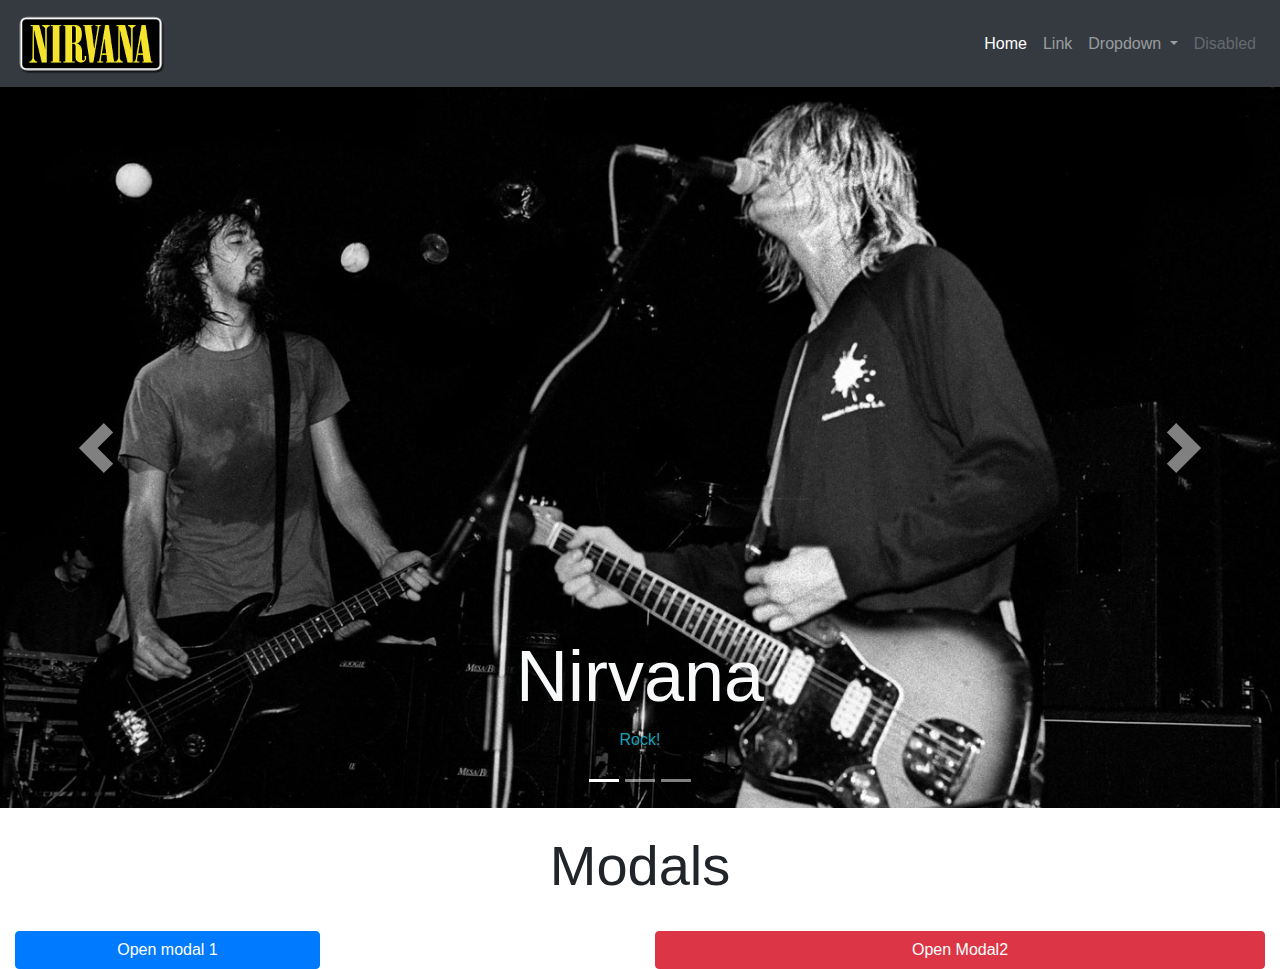
<file: index.html>
<!DOCTYPE html>
<html lang="en">
<head>
	<meta charset="UTF-8">
	<meta name="viewport" content="width=device-width, initial-scale=1">

	<title>Clase 14</title>

<!--- CDN BOOTSTRAP --->
<link rel="stylesheet" href="https://stackpath.bootstrapcdn.com/bootstrap/4.3.1/css/bootstrap.min.css" integrity="sha384-ggOyR0iXCbMQv3Xipma34MD+dH/1fQ784/j6cY/iJTQUOhcWr7x9JvoRxT2MZw1T" crossorigin="anonymous">	


<!--- CUSTOM CSS --->
		<link rel="stylesheet" href="css/estilos.css">
</head>
<body>
	<header>
		<!--- <h1 class="display-2 text-center my-3">Bootstrap</h1> ---> 	

		<nav class="navbar navbar-expand-md navbar-dark bg-dark">
			<a class="navbar-brand" href="#"><img src="img/logo.png" alt="Logo"></a> 
			<button class="navbar-toggler" type="button" data-toggle="collapse" data-target="#menu-1" aria-controls="menu-1" aria-expanded="false" aria-label="Toggle navigation">
				<span class="navbar-toggler-icon"></span>
			</button>

			<div class="collapse navbar-collapse justify-content-end" id="menu-1">
				<ul class="navbar-nav">
					<li class="nav-item active">
						<a class="nav-link" href="#">Home <span class="sr-only">(current)</span></a>
					</li>
					<li class="nav-item">
						<a class="nav-link" href="#">Link</a>
					</li>
					<li class="nav-item dropdown">
						<a class="nav-link dropdown-toggle" href="#" id="navbarDropdown" role="button" data-toggle="dropdown" aria-haspopup="true" aria-expanded="false">
							Dropdown
						</a>
						<div class="dropdown-menu" aria-labelledby="navbarDropdown">
							<a class="dropdown-item" href="#">Action</a>
							<a class="dropdown-item" href="#">Another action</a>
							<div class="dropdown-divider"></div>
							<a class="dropdown-item" href="#">Something else here</a>
						</div>
					</li>
					<li class="nav-item">
						<a class="nav-link disabled" href="#" tabindex="-1" aria-disabled="true">Disabled</a>
					</li>
				</ul>
				<!---
				<form class="form-inline my-2 my-lg-0">
					<input class="form-control mr-sm-2" type="search" placeholder="Search" aria-label="Search">
					<button class="btn btn-outline-warning my-2 my-sm-0" type="submit">Search</button>
				</form>
				--->
			</div>
		</nav>
	</header>

	<section id="c-caro">
		
		<div id="demo" class="carousel slide" data-ride="carousel">

			<!-- Indicators -->
			<ul class="carousel-indicators">
				<li data-target="#demo" data-slide-to="0" class="active"></li>
				<li data-target="#demo" data-slide-to="1"></li>
				<li data-target="#demo" data-slide-to="2"></li>
			</ul>

			<!-- The slideshow -->
			<div class="carousel-inner">
				<div class="carousel-item active" data-interval="2000">
					<img src="img/nirvana-01.jpg" alt="nirvana-01">
					<div class="carousel-caption">
						<h3 class="display-3 text-light">Nirvana</h3>
						<p class="display-5 text-info">Rock!</p>
					</div>
				</div>
				<div class="carousel-item" data-interval="5000">
					<img src="img/nirvana-02.jpg" alt="nirvana-02">
					<div class="carousel-caption">
						<h3 class="display-3 text-light">Nirvana</h3>
						<p class="display-5 text-info">Rock!</p>
					</div>
				</div>
				<div class="carousel-item" data-interval="5000">
					<img src="img/nirvana-04.jpg" alt="nirvana-04">
					<div class="carousel-caption">
						<h3 class="display-3 text-light">Nirvana</h3>
						<p class="display-5 text-info">Rock!</p>
					</div>
				</div>
			</div>

			<!-- Left and right controls -->
			<a class="carousel-control-prev" href="#demo" data-slide="prev">
				<span class="carousel-control-prev-icon"></span>
			</a>
			<a class="carousel-control-next" href="#demo" data-slide="next">
				<span class="carousel-control-next-icon"></span>
			</a>

	<!--- usar el inspector de elementos para ver la pagina e ir cambiando el estilo 
	que despues se puede copiar en la hoja de estilo.css --->

		</div>

	</section>


	<section id="c-mod">
		<div class="container-fluid">
			<div class="row">
				<div class="col-12 my-4"><h5 class="text-center display-4">Modals</h5></div>
				<div class="col-12 col-md-6">
					<!-- Button to Open the Modal -->
					<button type="button" class="btn btn-primary w-50" data-toggle="modal" data-target="#myModal">
						Open modal 1
					</button>

					<!-- The Modal -->
					<div class="modal" id="myModal">
						<div class="modal-dialog">
							<div class="modal-content">

								<!-- Modal Header -->
								<div class="modal-header">
									<h4 class="modal-title">Modal Heading</h4>
									<button type="button" class="close" data-dismiss="modal">&times;</button>
								</div>

								<!-- Modal body -->
								<div class="modal-body">
									<p>Lorem ipsum dolor sit amet, consectetur adipisicing elit. Consequatur sit commodi quibusdam odio inventore laborum doloribus ipsa deserunt, minima maxime dicta veritatis quaerat voluptatum provident optio quas repellat eum neque.</p>
								</div>

								<!-- Modal footer -->
								<div class="modal-footer">
									<button type="button" class="btn btn-danger" data-dismiss="modal">Close</button>
									<button type="button" class="btn btn-primary" data-dismiss="modal">Enviar</button>
									<button type="button" class="btn btn-warning" data-dismiss="modal">Mirar</button>
								</div>

							</div>
						</div>
					</div>
				</div>

				<div class="col-12 col-md-6">
					
					<!-- Button to Open the Modal -->
					<button type="button" class="btn btn-danger btn-block" data-toggle="modal" data-target="#myModal-2">
						Open Modal2
					</button>

					<!-- The Modal -->
					<div class="modal" id="myModal-2">
						<div class="modal-dialog">
							<div class="modal-content">

								<!-- Modal Header -->
								<div class="modal-header">
									<h4 class="modal-title">Modal Heading</h4>
									<button type="button" class="close" data-dismiss="modal">&times;</button>
								</div>

								<!-- Modal body -->
								<div class="modal-body">
									<p>Lorem ipsum dolor sit amet, consectetur adipisicing elit. Provident suscipit, aspernatur aliquid ea, vel distinctio cupiditate reprehenderit! Laborum amet, accusantium nesciunt repudiandae, ad illo dignissimos maiores, dolorum est aliquam eveniet.</p>
								</div>

								<!-- Modal footer -->
								<div class="modal-footer">
									<button type="button" class="btn btn-info" data-dismiss="modal">Close</button>
								</div>

							</div>
						</div>
					</div>
				</div>
			</div>
		</div>
	</section>

<!---
	<section id="c-media">
		<div class="container">
			<div class="row">
				<div class="col-12">
					<h3 class="display-4 my-4 text-center">Integrantes</h3>
							<div class="col-12 col-md-4 p-3"><p>Lorem ipsum dolor sit amet, consectetur adipisicing elit. Iusto vel commodi reiciendis praesentium quos sequi enim perspiciatis unde itaque? Tempore impedit nesciunt quae consequuntur in illo id aliquid praesentium a.</p></div>
							<div class="col-12 col-md-4 p-3"><p>Lorem ipsum dolor sit amet, consectetur adipisicing elit. Hic accusantium doloribus, unde neque maxime nisi alias culpa at recusandae! Quam enim quasi nam sequi molestiae labore dignissimos, molestias ullam cumque!</p>/div>
							<div class="col-12 col-md-4 p-3"><p>Lorem ipsum dolor sit amet, consectetur adipisicing elit. Voluptas eligendi eaque cupiditate veniam similique odit voluptates nostrum itaque, vero dolor dolore in, officia, maiores autem aspernatur. Aliquid provident, alias quaerat.</p></div>		
				</div>				
			</div>
		</div>
	</section>

---->

<!--- SCRIPTS DE BOOTSTRAP --->
	<script src="https://code.jquery.com/jquery-3.3.1.slim.min.js" integrity="sha384-q8i/X+965DzO0rT7abK41JStQIAqVgRVzpbzo5smXKp4YfRvH+8abtTE1Pi6jizo" crossorigin="anonymous"></script>
	<script src="https://cdnjs.cloudflare.com/ajax/libs/popper.js/1.14.7/umd/popper.min.js" integrity="sha384-UO2eT0CpHqdSJQ6hJty5KVphtPhzWj9WO1clHTMGa3JDZwrnQq4sF86dIHNDz0W1" crossorigin="anonymous"></script>
	<script src="https://stackpath.bootstrapcdn.com/bootstrap/4.3.1/js/bootstrap.min.js" integrity="sha384-JjSmVgyd0p3pXB1rRibZUAYoIIy6OrQ6VrjIEaFf/nJGzIxFDsf4x0xIM+B07jRM" crossorigin="anonymous"></script>
</body>
</html>
</file>
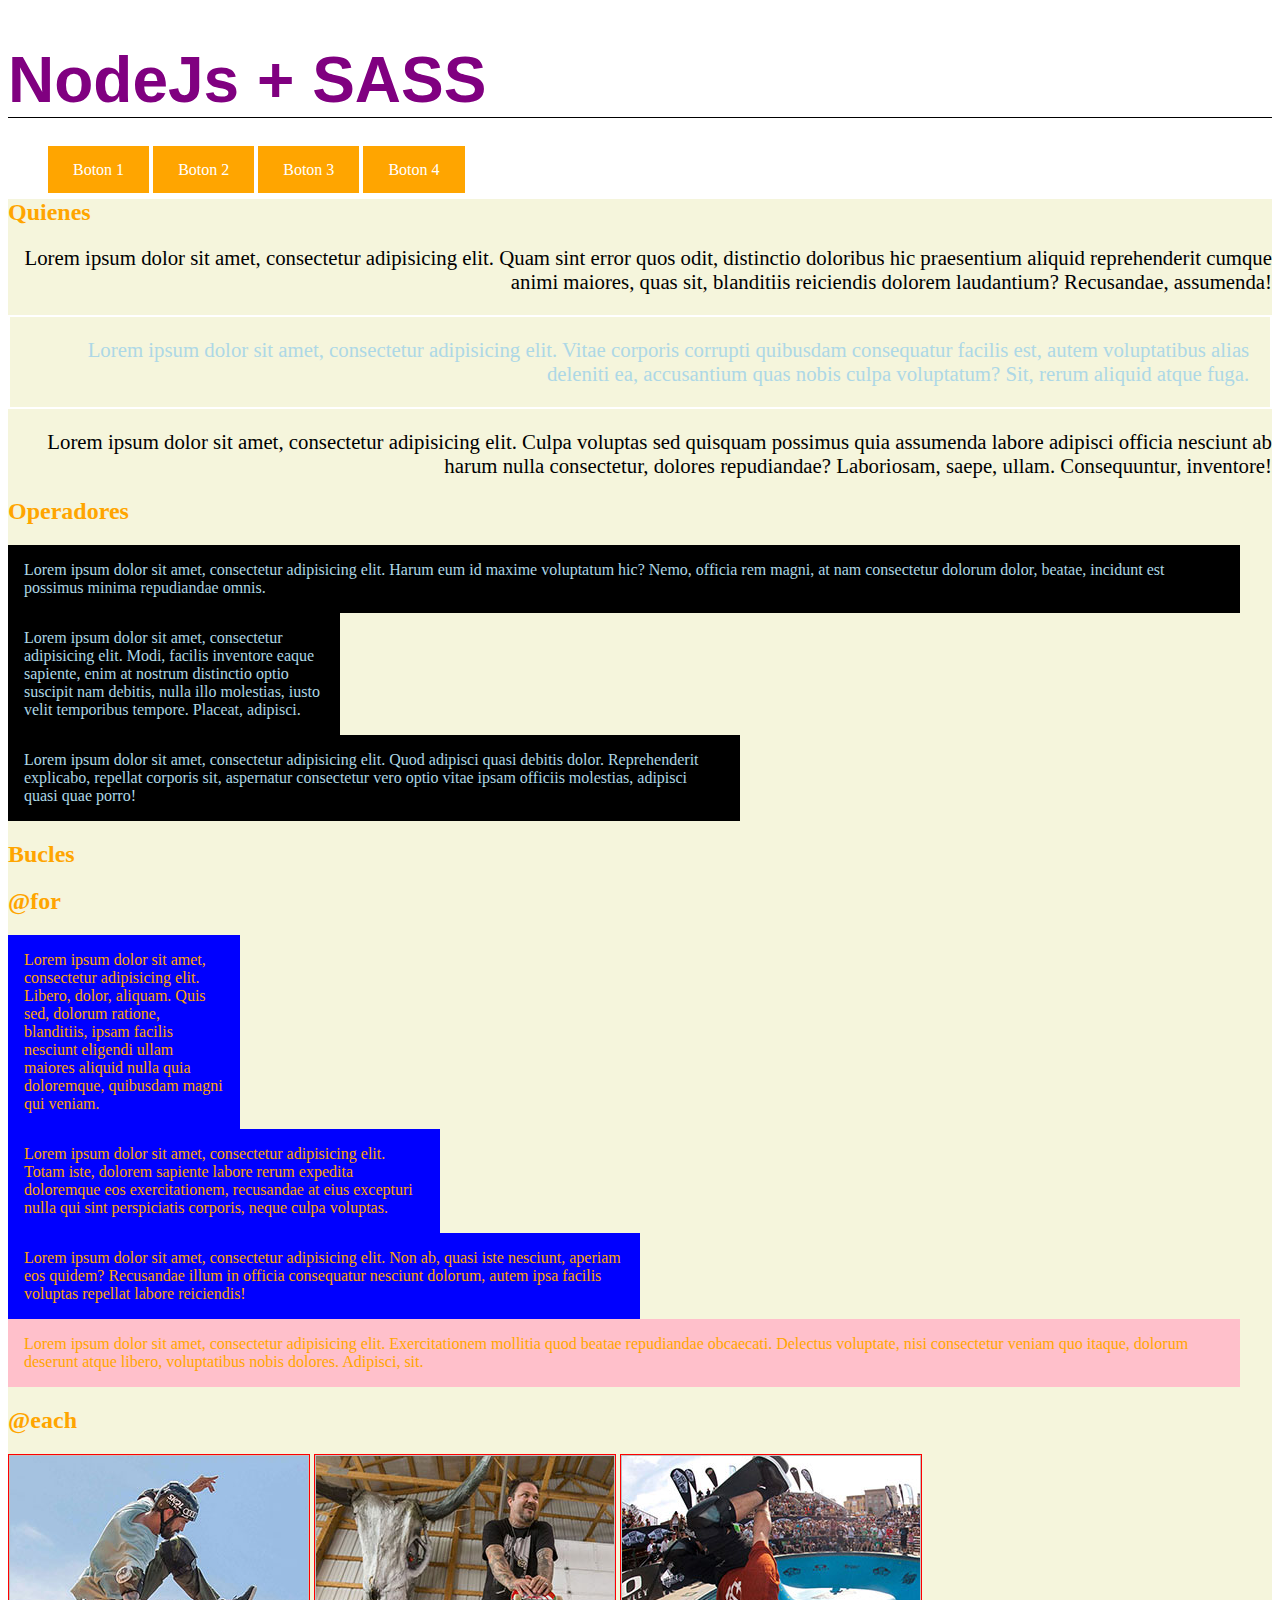
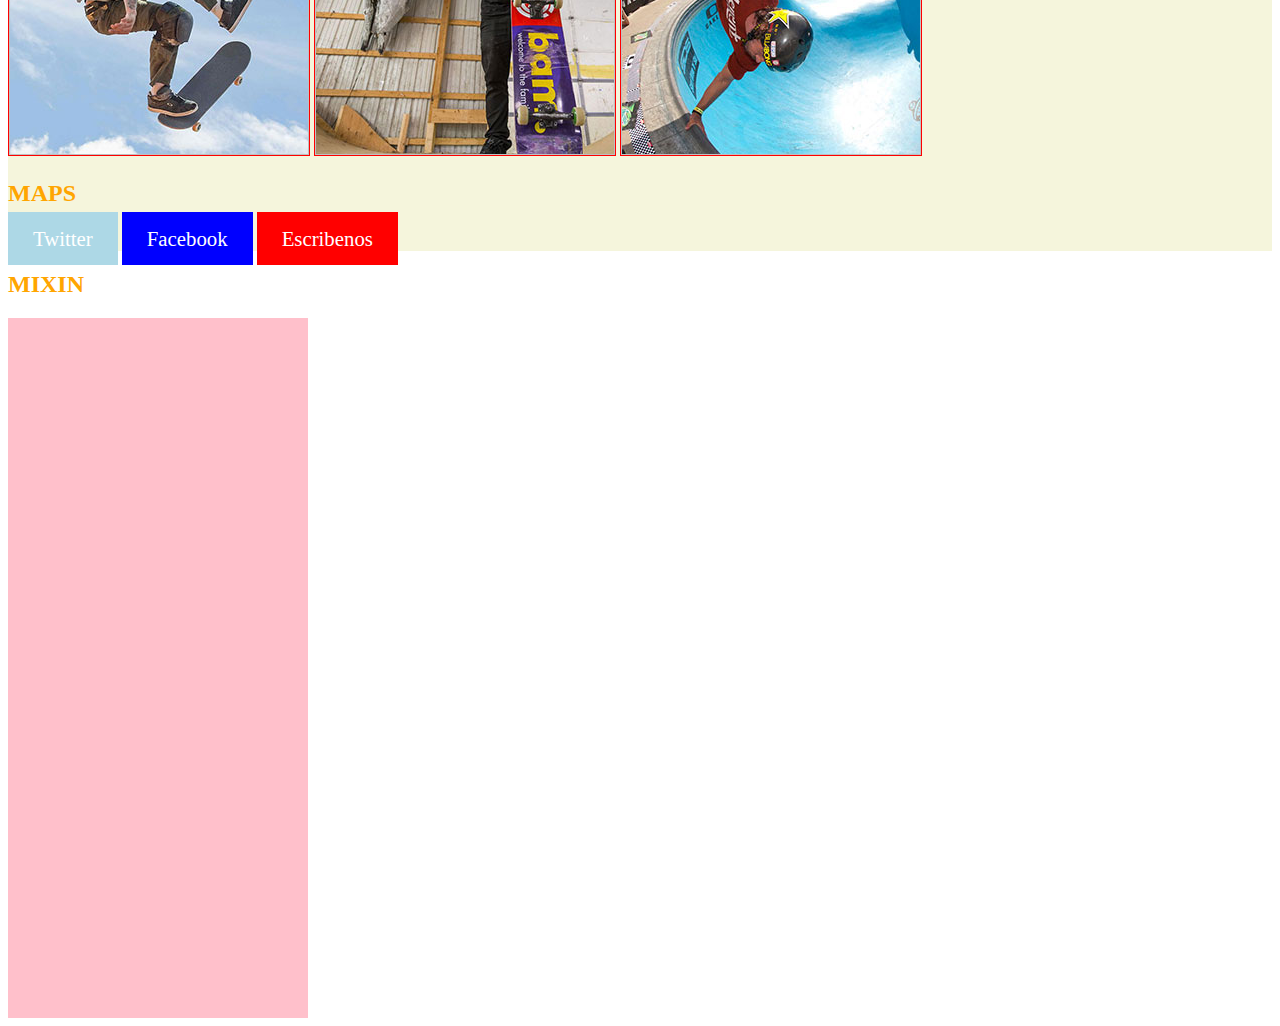
<file: clase11.html>
<!DOCTYPE html>
<html lang="en">
<head>
	<meta charset="UTF-8">
	<title>NodeJs + SASS</title>
	<link rel="stylesheet" href="css/clase11.css">
</head>
<body>
	<header>
		<h1 class="header__title">NodeJs + SASS</h1>
		<nav>
			<ul>
				<li><a href="">Boton 1</a></li>
				<li><a href="">Boton 2</a></li>
				<li><a href="">Boton 3</a></li>
				<li><a href="">Boton 4</a></li>
			</ul>
		</nav>
	</header>

<!---ejemplo de BEM, sintaxis de dos guion bajo entre clase y subclase ---->
	<div class="quienes">
		<h2 class="quienes__title">Quienes</h2>
		<div class="quienes__integrantes">Lorem ipsum dolor sit amet, consectetur adipisicing elit. Quam sint error quos odit, distinctio doloribus hic praesentium aliquid reprehenderit cumque animi maiores, quas sit, blanditiis reiciendis dolorem laudantium? Recusandae, assumenda!</div>
		<div class="quienes__integrantes--destacado">Lorem ipsum dolor sit amet, consectetur adipisicing elit. Vitae corporis corrupti quibusdam consequatur facilis est, autem voluptatibus alias deleniti ea, accusantium quas nobis culpa voluptatum? Sit, rerum aliquid atque fuga.</div>
		<div class="quienes__integrantes">Lorem ipsum dolor sit amet, consectetur adipisicing elit. Culpa voluptas sed quisquam possimus quia assumenda labore adipisci officia nesciunt ab harum nulla consectetur, dolores repudiandae? Laboriosam, saepe, ullam. Consequuntur, inventore!</div>

	<h2>Operadores</h2>
		<div class="quienes__box1">Lorem ipsum dolor sit amet, consectetur adipisicing elit. Harum eum id maxime voluptatum hic? Nemo, officia rem magni, at nam consectetur dolorum dolor, beatae, incidunt est possimus minima repudiandae omnis.</div>
		<div class="quienes__box2">Lorem ipsum dolor sit amet, consectetur adipisicing elit. Modi, facilis inventore eaque sapiente, enim at nostrum distinctio optio suscipit nam debitis, nulla illo molestias, iusto velit temporibus tempore. Placeat, adipisci.</div>
		<div class="quienes__box3">Lorem ipsum dolor sit amet, consectetur adipisicing elit. Quod adipisci quasi debitis dolor. Reprehenderit explicabo, repellat corporis sit, aspernatur consectetur vero optio vitae ipsam officiis molestias, adipisci quasi quae porro!</div>

	<h2>Bucles</h2>
	<h2>@for</h2>

	<div class="todos1">Lorem ipsum dolor sit amet, consectetur adipisicing elit. Libero, dolor, aliquam. Quis sed, dolorum ratione, blanditiis, ipsam facilis nesciunt eligendi ullam maiores aliquid nulla quia doloremque, quibusdam magni qui veniam.</div>
	<div class="todos2">Lorem ipsum dolor sit amet, consectetur adipisicing elit. Totam iste, dolorem sapiente labore rerum expedita doloremque eos exercitationem, recusandae at eius excepturi nulla qui sint perspiciatis corporis, neque culpa voluptas.</div>
	<div class="todos3">Lorem ipsum dolor sit amet, consectetur adipisicing elit. Non ab, quasi iste nesciunt, aperiam eos quidem? Recusandae illum in officia consequatur nesciunt dolorum, autem ipsa facilis voluptas repellat labore reiciendis!</div>
	<div class="todos4">Lorem ipsum dolor sit amet, consectetur adipisicing elit. Exercitationem mollitia quod beatae repudiandae obcaecati. Delectus voluptate, nisi consectetur veniam quo itaque, dolorum deserunt atque libero, voluptatibus nobis dolores. Adipisci, sit.</div>


	<h2>@each</h2>

	<img class="beto-icon" alt="">
	<img class="pepe-icon" alt="">
	<img class="pocho-icon" alt="">
	

	<h2>MAPS</h2>
	
	<buttom class="bnt--twitter">Twitter</buttom>
	<buttom class="bnt--facebook">Facebook</buttom>
	<buttom class="bnt--send-email">Escribenos</buttom>	
	

	</div>

	<h2>MIXIN</h2>
	<div class="box"></div>

</body>
</html>
</file>
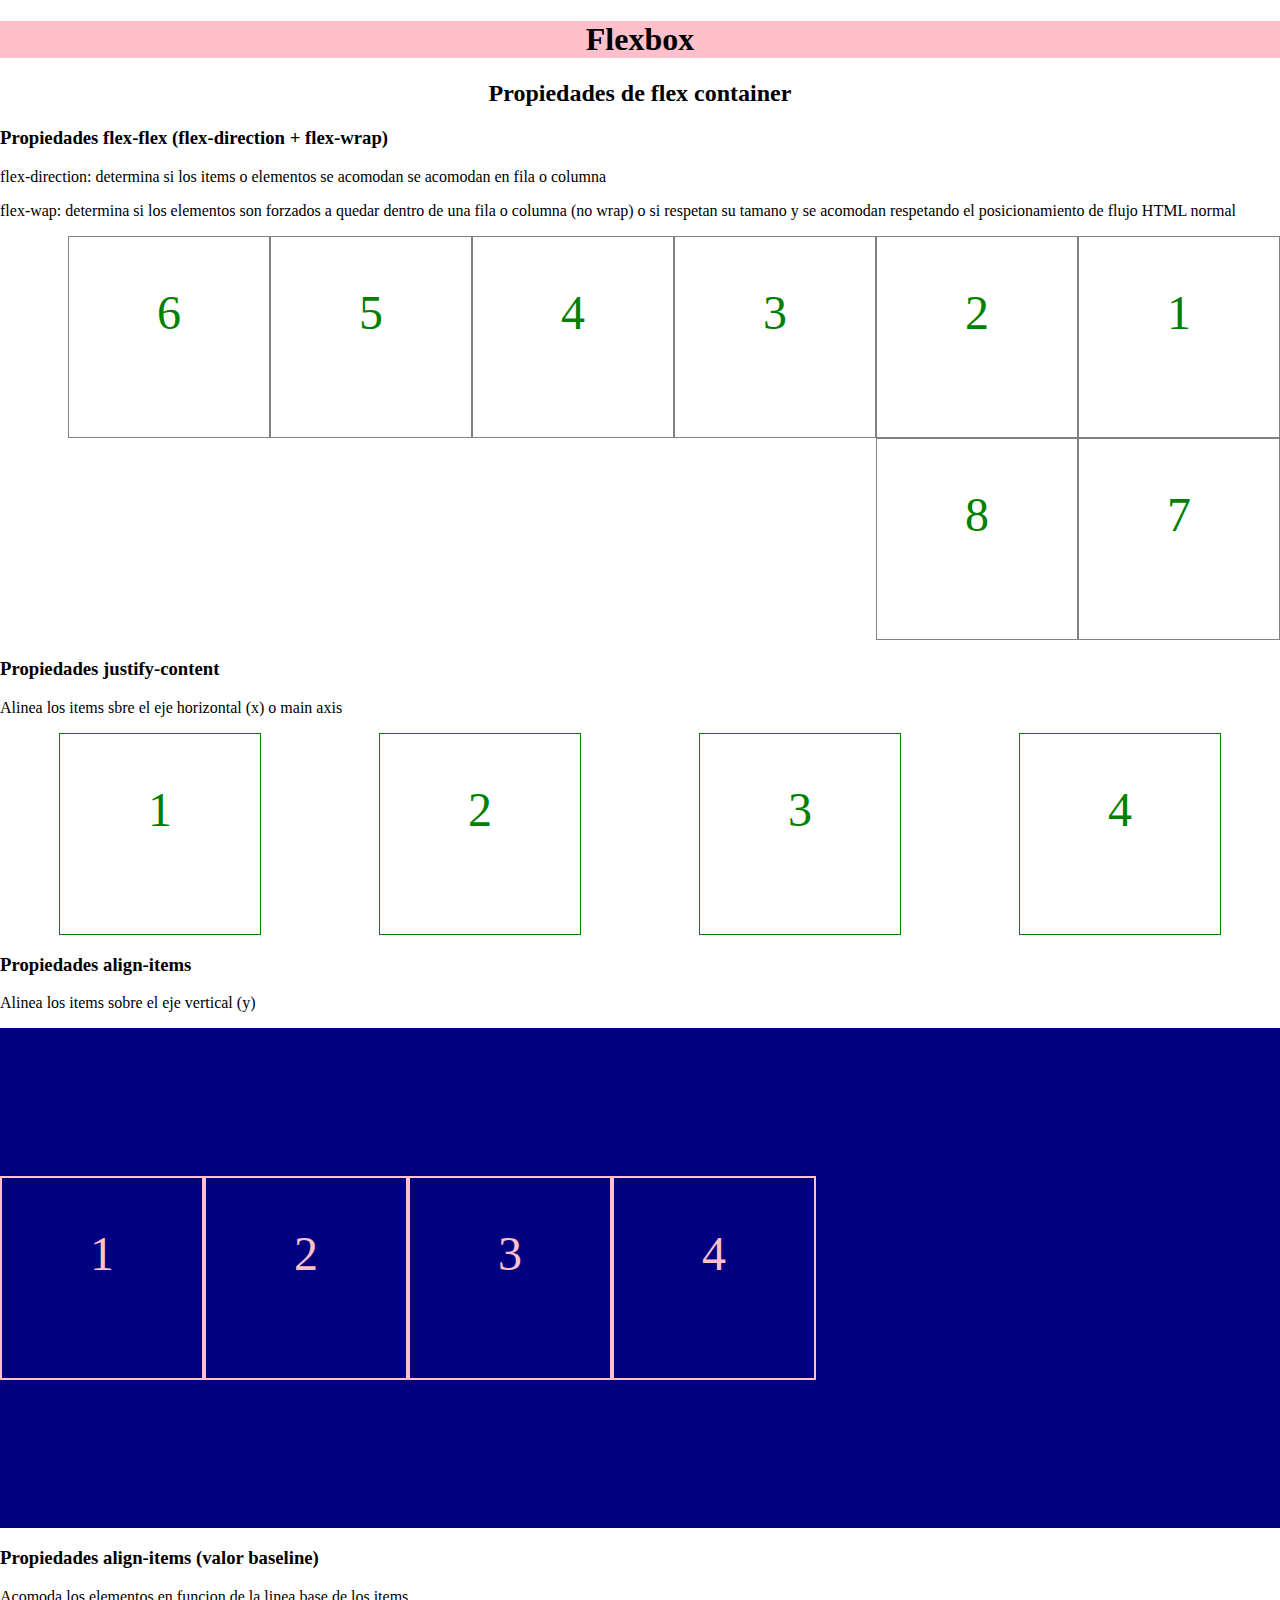
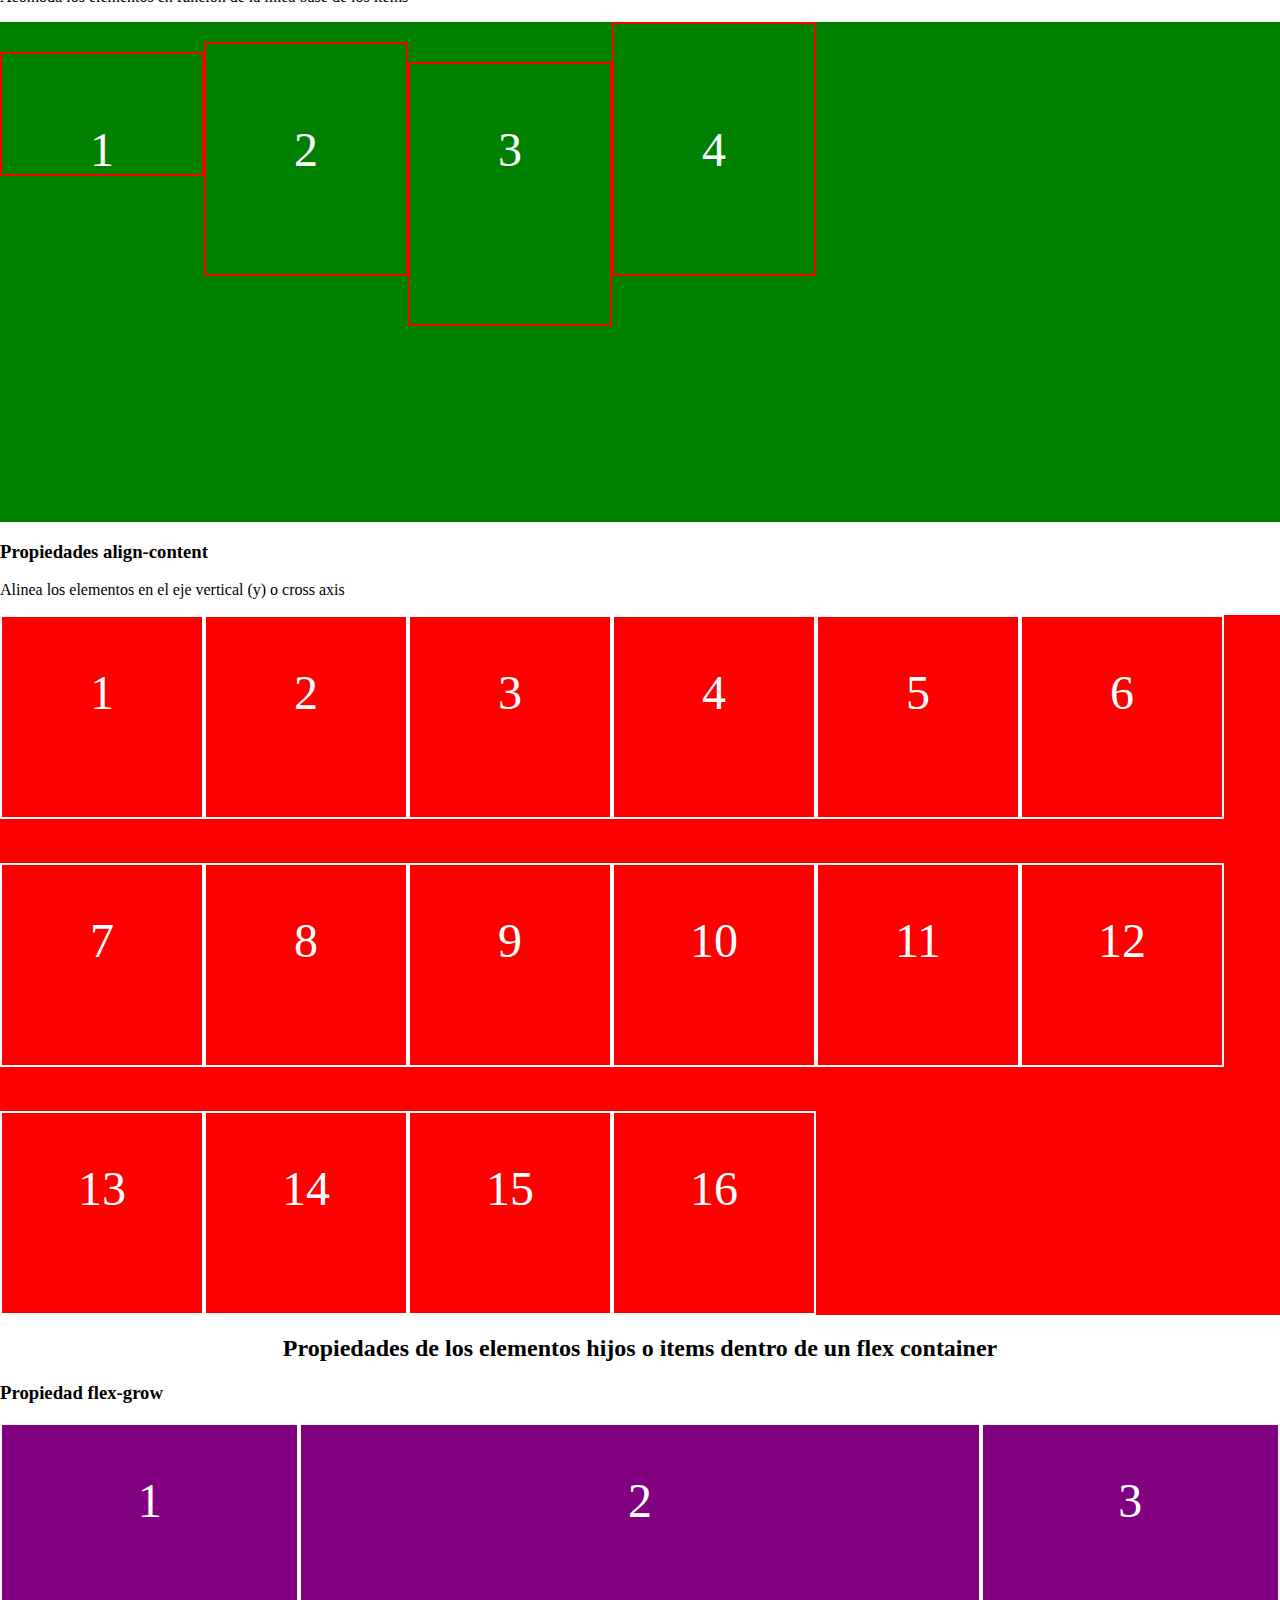
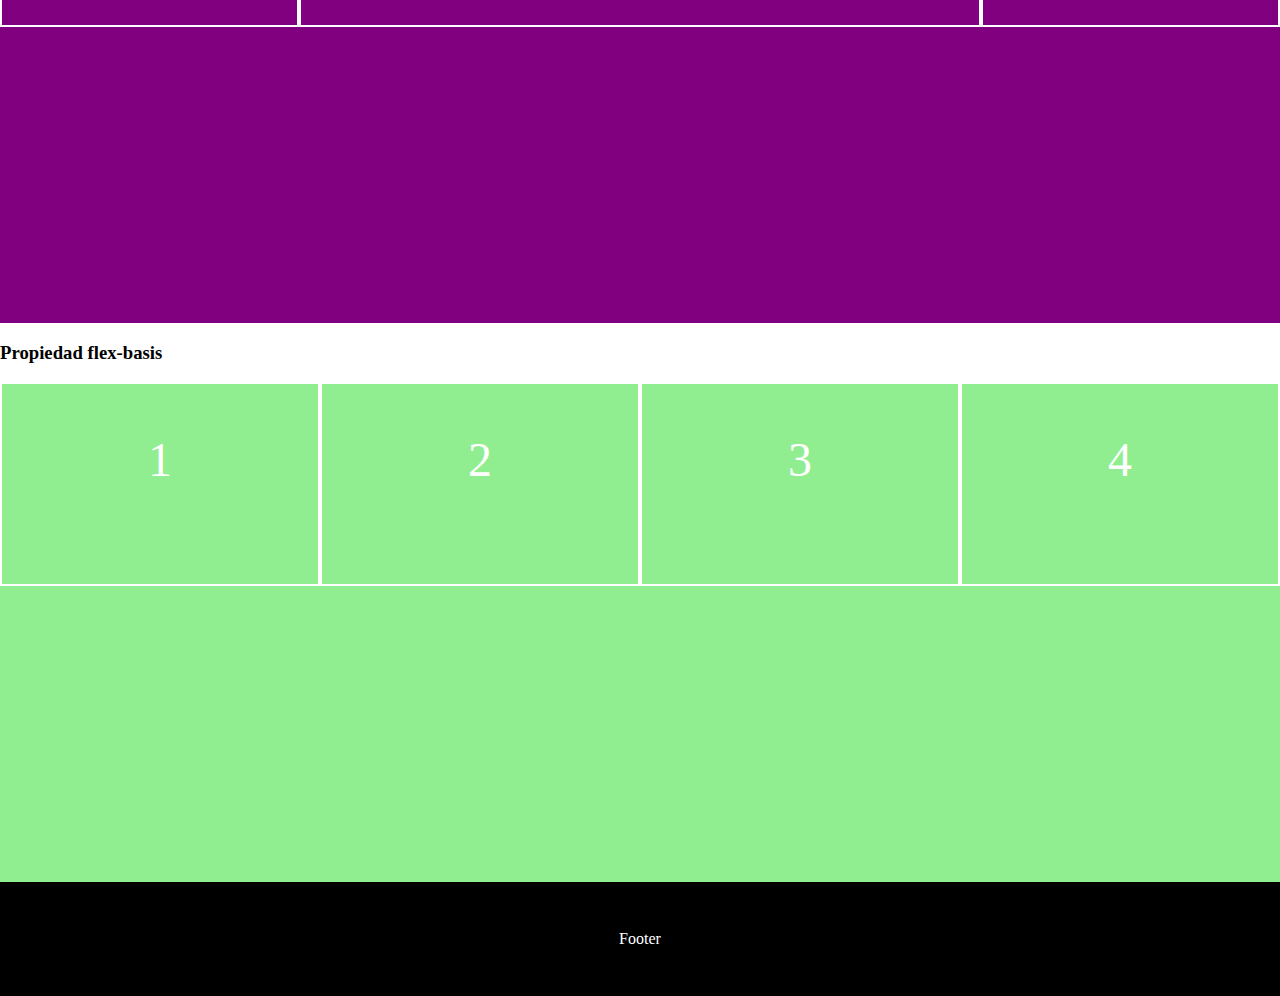
<file: flexbox.html>
<!DOCTYPE html>
<html lang="en">
<head>
	<meta charset="UTF-8">
	<title>Flexbox</title>
	<link rel="stylesheet" href="css/flexbox.css">
</head>
<body>
	<header>
		<h1>Flexbox</h1>
	</header>
	
	<h2>Propiedades de flex container</h2>

		<h3>Propiedades flex-flex (flex-direction + flex-wrap)</h3>
	<p>flex-direction: determina si los items o elementos se acomodan se acomodan en fila o columna</p>
	<p>flex-wap: determina si los elementos son forzados a quedar dentro de una fila o columna (no wrap) o si respetan su tamano y se acomodan respetando el posicionamiento de flujo HTML normal</p>
	<section id="flex-1">
		<div><p>1</p></div>
		<div><p>2</p></div>
		<div><p>3</p></div>
		<div><p>4</p></div>
		<div><p>5</p></div>
		<div><p>6</p></div>
		<div><p>7</p></div>
		<div><p>8</p></div>
	</section>	


	<h3>Propiedades justify-content</h3>
	<p>Alinea los items sbre el eje horizontal (x) o main axis</p>
	<section id="flex-2">
		<div><p>1</p></div>
		<div><p>2</p></div>
		<div><p>3</p></div>
		<div><p>4</p></div>
	</section>


	<h3>Propiedades align-items</h3>
	<p>Alinea los items sobre el eje vertical (y)</p>
	<section id="flex-3">
		<div><p>1</p></div>
		<div><p>2</p></div>
		<div><p>3</p></div>
		<div><p>4</p></div>
	</section>
	

	<h3>Propiedades align-items (valor baseline)</h3>
	<p>Acomoda los elementos en funcion de la linea base de los items</p>
	<section id="flex-4">
		<div class="alt-1"><p>1</p></div>
		<div class="alt-2"><p>2</p></div>
		<div class="alt-3"><p>3</p></div>
		<div class="alt-4"><p>4</p></div>
	</section>

	<h3>Propiedades align-content</h3>
	<p>Alinea los elementos en el eje vertical (y) o cross axis</p>
	<section id="flex-5">
		<div><p>1</p></div>
		<div><p>2</p></div>
		<div><p>3</p></div>
		<div><p>4</p></div>
		<div><p>5</p></div>
		<div><p>6</p></div>
		<div><p>7</p></div>
		<div><p>8</p></div>
		<div><p>9</p></div>
		<div><p>10</p></div>
		<div><p>11</p></div>
		<div><p>12</p></div>
		<div><p>13</p></div>
		<div><p>14</p></div>
		<div><p>15</p></div>
		<div><p>16</p></div>
	</section>


	<h2>Propiedades de los elementos hijos o items dentro de un flex container</h2>
	<h3>Propiedad flex-grow</h3>
	<section id="fitem-1">
		<div><p>1</p></div>
		<div class="w3"><p>2</p></div>
		<div><p>3</p></div>
	</section>


	<h3>Propiedad flex-basis</h3>
	<section id="fitem-2">
		<div><p>1</p></div>
		<div class="w4"><p>2</p></div>
		<div><p>3</p></div>
		<div><p>4</p></div>
	</section>

	<footer>Footer</footer>
</body>
</html>
</file>
<file: css/estilos.css>
header .navbar-brand img{
	width: 150px;
}

@media screen and (min-width: 570px){
	
	.carousel-control-next-icon, #c-caro .carousel-control-prev-icon {
    width: 50px;
    height: 50px; 
	}
}

#c-caro .carousel-inner img {
	width: 100%;
}

#c-media {
	background-image: url(".../img/nirvana-03.jpg");
	background-repeat: no-repeat;
	background-size: contain; 
	padding-bottom: 700px;

}
</file>
<file: css/clase11.css>
/*importar hojas de estilo fuera del archivo, SIEMPRE TIENEN QUE IR ARRIBA DE TODO EL DOC */
/* NESTING */
ul {
  list-style-type: none; }
  ul li {
    display: inline-block; }
    ul li a {
      color: white;
      background: orange;
      text-decoration: none;
      padding: 15px 25px; }
    ul li a:hover {
      background: white;
      color: orange; }

/* ---- DECLARANDO VARIABLES , siempre van arriba ---- */
/* Las variables sirven para almacenar informacion */
body {
  background: white;
  color: orange; }

h1 {
  font: bold 4em "open sans", sans-serif;
  color: lightblue; }

/* ---- METODOLOGIA BEM - empieza por el bloque que contiene, nunca se utilizan id sino que se usan clases(.) ---- */
.quienes {
  background: beige; }

.quienes__integrantes, .quienes__integrantes--destacado {
  margin: 1em 0;
  font-size: 1.3em;
  color: black;
  text-align: right; }

/* ---- PROPIEDAD DE SAS PARA HEREDAR CUALIDADES @EXTEND QUE NO EXISTE EN CSS ---- */
.quienes__integrantes--destacado {
  color: lightblue;
  border: solid 2px white;
  padding: 1em; }

/* ----  OPERADORES ---- */
.quienes__box1 {
  width: 1200px;
  background: black;
  color: lightblue;
  padding: 1em; }

.quienes__box2 {
  width: 300px;
  background: black;
  color: lightblue;
  padding: 1em; }

.quienes__box3 {
  width: 700px;
  background: black;
  color: lightblue;
  padding: 1em; }

/* ----  CONDICIONALES ---- */
/* ----  OPERADORES RELACIONALES ---- */
.header__title {
  border-bottom: solid 1px black;
  color: purple; }

/* ----  BUCLES ---- */
/* ----  @for ---- */
.todos1 {
  width: 300px;
  padding: 1em;
  background: pink; }

.todos2 {
  width: 600px;
  padding: 1em;
  background: pink; }

.todos3 {
  width: 900px;
  padding: 1em;
  background: pink; }

.todos4 {
  width: 1200px;
  padding: 1em;
  background: pink; }

.todos1 {
  width: 200px;
  padding: 1em;
  background: blue; }

.todos2 {
  width: 400px;
  padding: 1em;
  background: blue; }

.todos3 {
  width: 600px;
  padding: 1em;
  background: blue; }

/* ----  @each ---- */
.beto-icon {
  background-image: url("../img/beto.jpg");
  width: 300px;
  height: 300px;
  border: solid 1px red; }

.pocho-icon {
  background-image: url("../img/pocho.jpg");
  width: 300px;
  height: 300px;
  border: solid 1px red; }

.pepe-icon {
  background-image: url("../img/pepe.jpg");
  width: 300px;
  height: 300px;
  border: solid 1px red; }

/* ----  MAPS  ---- */
/*dentro de los parentesis se una , */
/* aca crea dos variables dentro de la funcion y despues crea una clase y le asigna valores*/
.bnt--twitter {
  background-color: lightblue;
  padding: 15px 25px;
  font-size: 1.3em;
  color: white; }

.bnt--facebook {
  background-color: blue;
  padding: 15px 25px;
  font-size: 1.3em;
  color: white; }

.bnt--send-email {
  background-color: red;
  padding: 15px 25px;
  font-size: 1.3em;
  color: white; }

/* ----  MIXINS  ---- */
/* se utiliza para reutilizar estilos en el proyecto, por lo gral el tamanio */
.box {
  height: 700px;
  width: 300px;
  background: pink; }
</file>
<file: css/flexbox.css>
body {margin: 0; padding: 0;}
header {background: pink;}
h1, h2 {text-align: center;}
footer {background: black; padding: 3em 0; color: white; text-align: center;}

	
#flex-1 {

	display: flex;
	/*flex-direction: row;   toma los valores row row reverse column column reverse
	flex-wrap: wrap-reverse;  toma los valores nowrap wrap wrap-reverse*/
	flex-flow: row-reverse wrap; 

}

/*PROPIEDAD FLEX CONTAINER*/

#flex-1 div {

	width: 200px;
	height: 200px;
	border: solid 1px grey;
	text-align: center;
	font-size: 3em;
	color: green;
}

#flex-2 {
	display: flex;
	justify-content: space-around; /*flex start end center space-between space around*/

}

#flex-2 div {

	width: 200px;
	height: 200px;
	border: solid 1px green;
	text-align: center;
	font-size: 3em;
	color: green;
}

#flex-3 {
	display: flex;
	align-items: center; /*se acomoda al fondo para abajo del contenedor*/
						/*puede tomar valores de flex-start ﬂex-end  center  stretch  baseline*/
	background: navy;
	height: 500px;
}

#flex-3 div {

	width: 200px;
	height: 200px;
	border: solid 2px pink;
	text-align: center;
	font-size: 3em;
	color: pink;
}

#flex-4 div {

	width: 200px;
	text-align: center;
	font-size: 3em;
	color: white;
}


#flex-4{
	display: flex;
	align-items: baseline; /*flex start flex end center strech baseline*/
	background: green;
	height: 500px;

}

#flex-4 div.alt-1 {height: 100px; padding-top: 20px;}
#flex-4 div.alt-2 {height: 200px; padding-top: 30px;}
#flex-4 div.alt-3 {height: 250px; padding-top: 10px;}
#flex-4 div.alt-4 {height: 200px; padding-top: 50px;}

.alt-1, .alt-2, .alt-3, .alt-4 {border: solid 2px red;}

#flex-5 {
	display: flex;
	align-content: space-between;
	background: red;
	height: 700px;
	flex-flow: row wrap;
	}


#flex-5 div{
	height: 200px; 
	width: 200px;
	border: solid 2px white;
	text-align: center;
	font-size: 3em;
	color: white;
}

#fitem-1 {
	display: flex;
	flex-flow: row wrap;
	background: purple;
	height: 500px;
}

#fitem-1 div {
	flex-grow: 1;
	width: 200px;
	height: 200px;
	border: solid 2px white;
	text-align: center;
	font-size: 3em;
	color: white;
}

#fitem-1 div.w3 {
	flex-grow: 5;
	}


#fitem-2 {
	display: flex;
	flex-flow: row;
	background: lightgreen;
	height: 500px;
}

#fitem-2 div {
	flex-basis: 25%;
	height: 200px;
	border: solid 2px white;
	text-align: center;
	font-size: 3em;
	color: white;
	}
</file>
